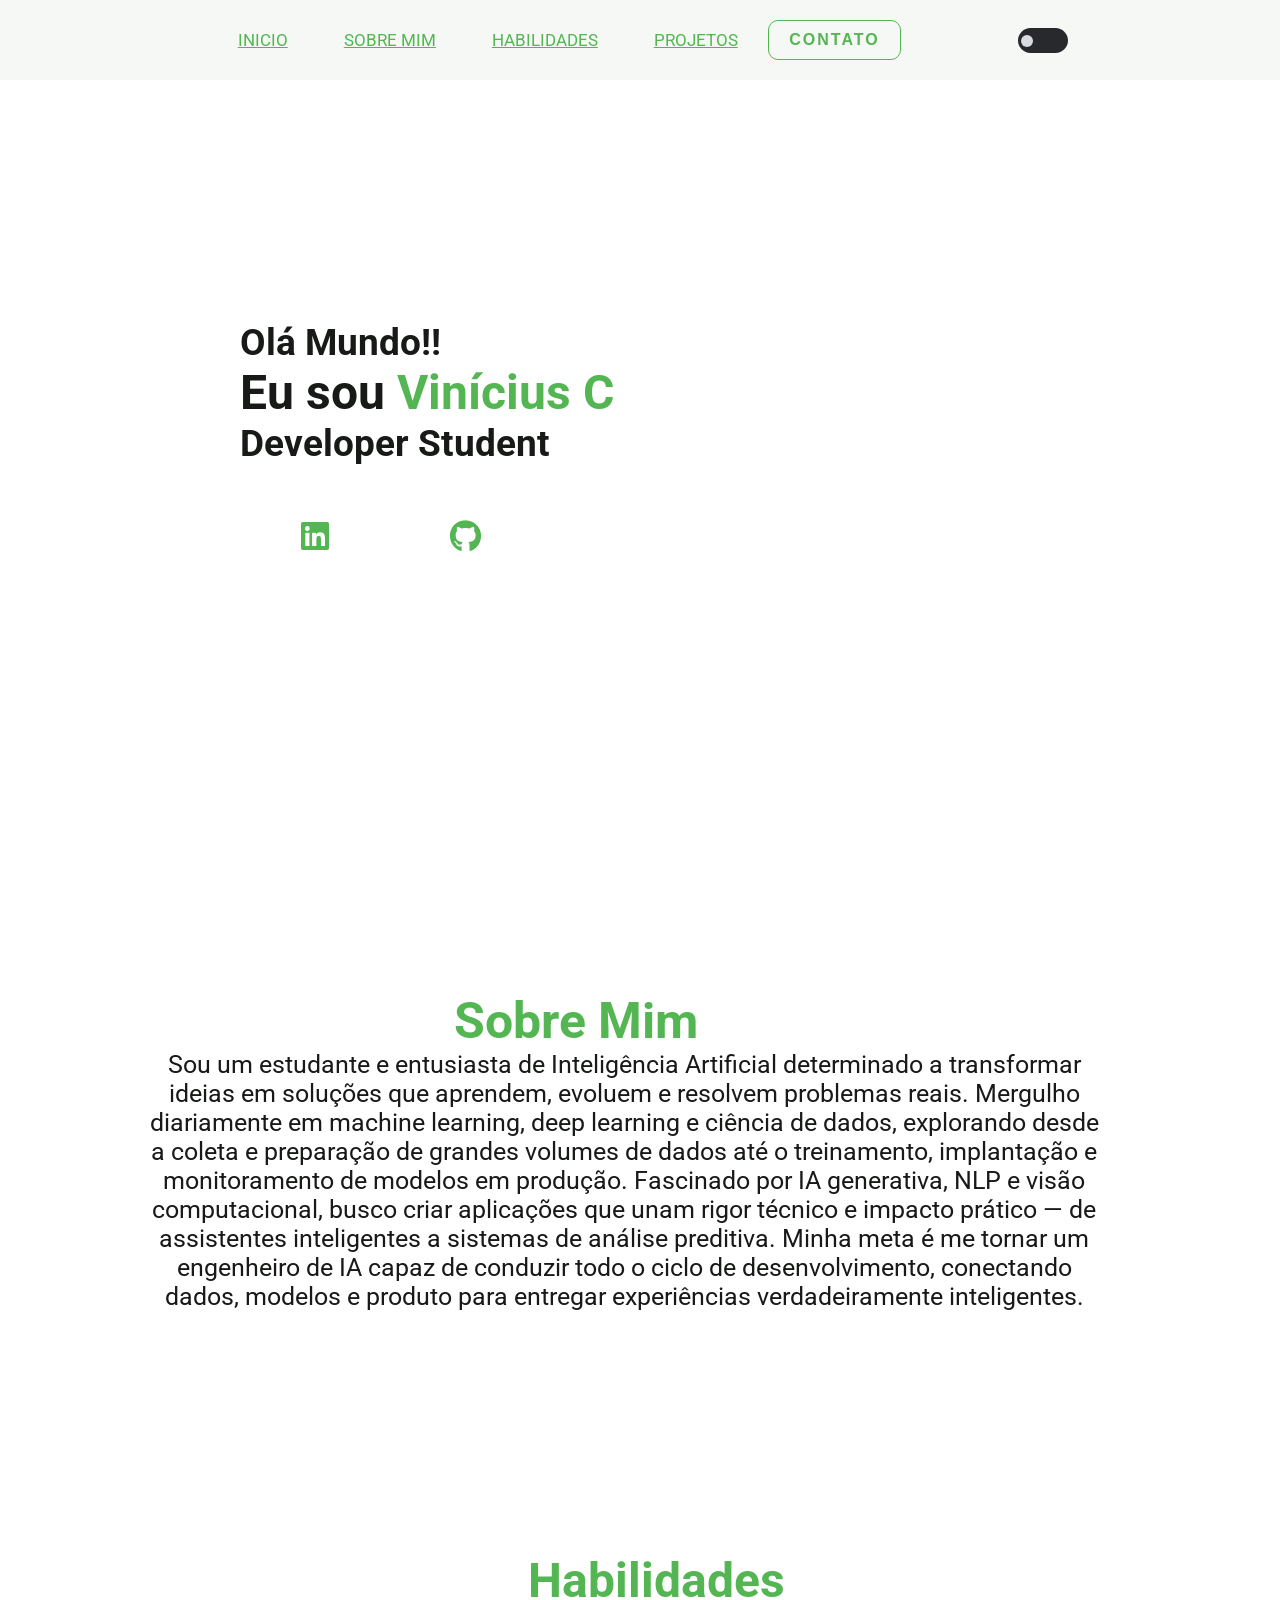
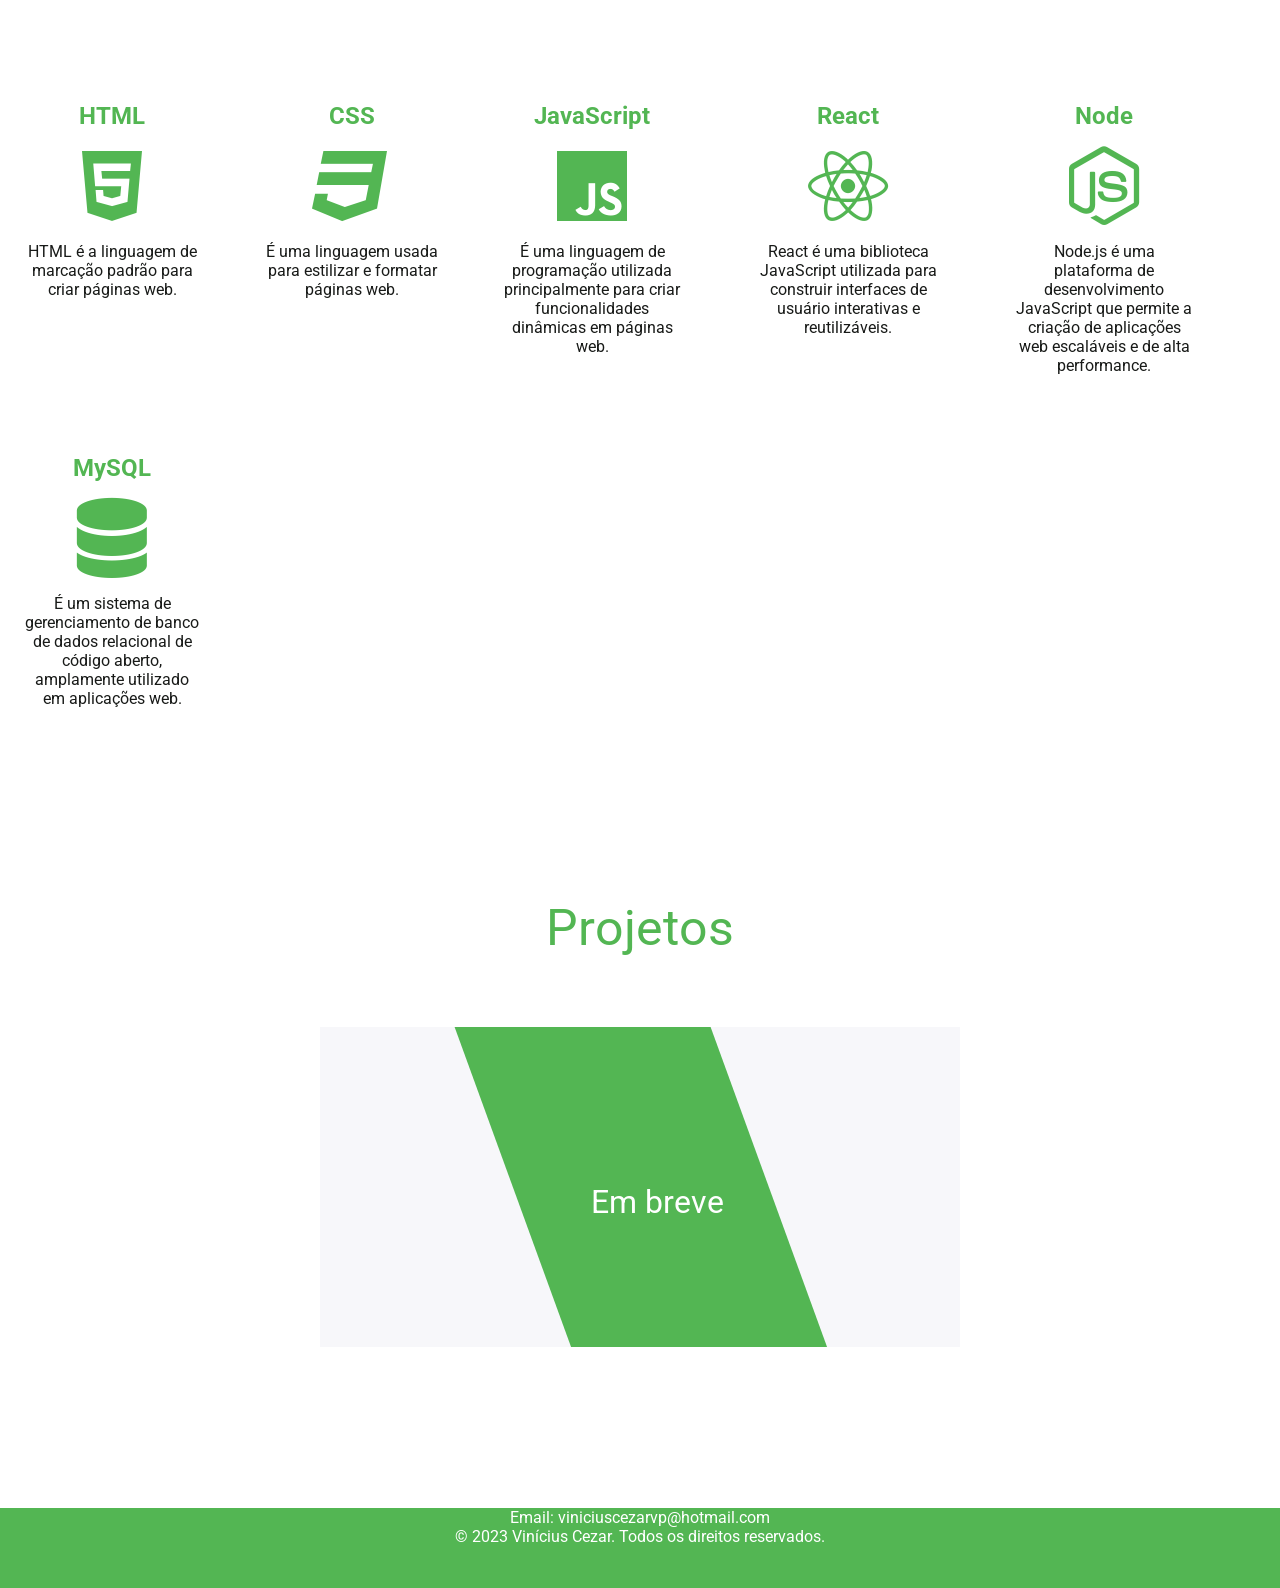
<file: portfolio.html>
<!DOCTYPE html>

<head>
    <html lang="pt-br"> 
    <meta charset="UTF-8">
    <meta name="viewport" content="width=device-width, initial-scale=1.0">
    <meta http-equiv="X-UA-Compatible" content="IE=edge">
    <title>Portfólio | V.Cezar</title>
    <link rel="stylesheet" href="port2.css">
    <link rel="preconnect" href="https://fonts.googleapis.com">
    <link rel="preconnect" href="https://fonts.gstatic.com" crossorigin>
    <link href="https://fonts.googleapis.com/css2?family=Roboto:wght@400;500;700&display=swap" rel="stylesheet">
    <link rel="stylesheet" href="https://cdnjs.cloudflare.com/ajax/libs/font-awesome/6.1.0/css/all.min.css">
</head>
<body class="light" id="body">
    
  

<!--Menu-->
        <header>
                
            <div class="cabeçalho">
                    
                <li>
                    <a id="inicio" href="#home">Inicio</a>
                </li>
                <li>
                    <a id="inicio" href="#about">Sobre Mim</a>
                </li>
                <li>
                    <a id="inicio" href="#habilidades">Habilidades</a>
                </li>
                <li>
                    <a id="inicio" href="#projetos">Projetos</a>
                </li>
                <button id="contact">
                    Contato
                </button>
                <div class="toggle-switch">
                    <label class="switch-label">
                      <input id="toggle" type="checkbox" class="checkbox">
                      <span class="slider"></span>
                    </label>
                  </div> 
                    </div>                 
            </div>
        </header>
<!--Menu-->

<!--Inicio-->
<section id="home">
        <div class="conteiner-text">
            <div class="text">
                <h3>Olá Mundo!!</h3>
                <h1>Eu sou <span id="vini"></span></h1> 
                <h3>Developer Student</h3>
                <div class="social-media"><br>
                    <a id="social" title="Linkedin" target="_blank" href="https://www.linkedin.com/in/vinícius-cezar-58616116a/"> <i class="fa-brands fa-linkedin"></i></a>
                    <a id="social" title="GitHub" target="_blank" href="https://github.com/ViCezar"><i class="fa-brands fa-github"></i></a>
                </div>
            </div>
        </div>
    
</section>
<!--Inicio-->

<!--Sobre Mim-->
<section id="about">
        <div class="sobre-mim">
        <h1 class="sobre-h1">Sobre Mim</h1>
        <p class="sobre-p">Sou um estudante e entusiasta de Inteligência Artificial determinado a transformar ideias em soluções que aprendem, evoluem e resolvem problemas reais.  Mergulho diariamente em machine learning, deep learning e ciência de dados, explorando desde a coleta e preparação de grandes volumes de dados até o treinamento, implantação e monitoramento de modelos em produção. Fascinado por IA generativa, NLP e visão computacional, busco criar aplicações que unam rigor técnico e impacto prático — de assistentes inteligentes a sistemas de análise preditiva. 
Minha meta é me tornar um engenheiro de IA capaz de conduzir todo o ciclo de desenvolvimento, conectando dados, modelos e produto para entregar experiências verdadeiramente inteligentes.
        </div>   
    </section>
<!--Sobre Mim-->

<!--Skills-->
<section id="habilidades">
    <h1>Habilidades</h1>
    <div class="centro">
        <div title="HTML" id="linguagens" class="html">
            <h2>HTML</h2>
            <i class="fa-brands fa-html5"></i>
            <p>HTML é a linguagem de marcação padrão para criar páginas web.
            </p>
        </div>
        
        <div title="CSS" id="linguagens" class="css">
            <h2>CSS</h2>
            <i class="fa-brands fa-css3"></i>
            <p>É uma linguagem usada para estilizar e formatar páginas web.
            </p>
        </div>

        <div title="JavaScript" id="linguagens" class="javascript">
            <h2>JavaScript</h2>
            <i class="fa-brands fa-js"></i>
            <p>É uma linguagem de programação utilizada 
                principalmente para criar
                 funcionalidades dinâmicas em páginas web. 
            </p>
        </div>

        <div title="React" id="linguagens" class="react">
            <h2>React</h2>
            <i class="fa-brands fa-react"></i>
            <p>React é uma biblioteca JavaScript utilizada para construir 
                interfaces de usuário interativas e reutilizáveis.  
            </p>
        </div>

        <div title="JS.Node" id="linguagens" class="node">
            <h2>Node</h2>
            <i class="fa-brands fa-node-js"></i>
            <p>Node.js é uma plataforma de desenvolvimento JavaScript
                 que permite a criação de aplicações web escaláveis e
                  de alta performance.   
            </p>
        </div>

        <div title="MySQL" id="linguagens" class="sql">
            <h2>MySQL</h2>
            <i class="fa-solid fa-database"></i>
            <p>É um sistema de gerenciamento de banco
                 de dados relacional 
                de código aberto, amplamente utilizado em aplicações web.  
            </p>
        </div>

    </div>
 </section>
<!--Skills-->

<!--projetos-->
<section id="projetos">
    <div class="projetos-futuros"> Projetos
        <div class="projetos-future">
            <div class="projeto-1"></div>
            <div class="projeto-2"></div>
            <div class="projeto-3"></div>
        </div>
    </div>
</section>
<!--Projetos-->


<footer>
   <img id="park" src="SP-Studio.png" alt="Vinícius">  
    <div class="creditos">
        <div class="site">Email: viniciuscezarvp@hotmail.com <br>  © 2023 Vinícius Cezar. Todos os direitos reservados. <br> </div>
    </div>
</main>
</footer>


    <script src="port.js"></script>
</div>
</body>
</html>
</file>
<file: port2.css>
.light {
  --color-text: #181a18;
  --color-click: #53b653;
  --color-site: #fff;
  --color-cabeçalho:#f6f8f6; 
  --color-moon: #f6f8f6;
  --color-sun: #181a18;
  --color-projeto: #f7f7fa
}
:root{
  --color-text: #53b653;
  --color-click: #53b653;
  --color-site: #131413;
  --color-cabeçalho:#181a18; 
  --color-moon:#1c2496;
  --color-sun: #ffcc00;
  --color-projeto: #1d1d1d;

 
}

* {
  margin: 0;
  padding: 0;
  box-sizing: border-box;
  -webkit-font-smoothing: antialiased;
  -moz-osx-font-smoothing: grayscale;
}

body {
  font-size: 62,5%;
  font-family: 'Roboto', sans-serif;
  background: var(--color-site);
}
  /*    CABEÇALHOO   */

.cabeçalho {
  background: var(--color-cabeçalho);
  position: fixed;
  display: inline-flex;
  width: 100%;
  height: 5rem;
  justify-content:center;
  align-items: center;
  gap: 6rem;
  z-index: 9999;
}

#contact {
  position: relative;
  padding: 10px 20px;
  border-radius: 10px;
  border: 1px solid ;
  font-size: 16px;
  text-transform: uppercase;
  font-weight: 600;
  letter-spacing: 2px;
  background: transparent;
  color: var(--color-click);
  overflow: hidden;
  box-shadow: 0 0 0 0 transparent;
  -webkit-transition: all 0.2s ease-in;
  -moz-transition: all 0.2s ease-in;
  transition: all 0.2s ease-in;
}

#contact:hover {
  background: var(--color-click);
  color: var(--color-site);
  -webkit-transition: all 0.2s ease-out;
  -moz-transition: all 0.2s ease-out;
  transition: all 0.2s ease-out;
}

#contact:hover::before {
  -webkit-animation: sh02 0.5s 0s linear;
  -moz-animation: sh02 0.5s 0s linear;
  animation: sh02 0.5s 0s linear;
}

#contact::before {
  content: '';
  display: block;
  width: 0px;
  height: 86%;
  position: absolute;
  top: 7%;
  left: 0%;
  opacity: 0;
  background: #fff;
  box-shadow: 0 0 50px 30px #fff;
  -webkit-transform: skewX(-20deg);
  -moz-transform: skewX(-20deg);
  -ms-transform: skewX(-20deg);
  -o-transform: skewX(-20deg);
  transform: skewX(-20deg);
}

@keyframes sh02 {
  from {
    opacity: 0;
    left: 0%;
  }

  50% {
    opacity: 1;
  }

  to {
    opacity: 0;
    left: 100%;
  }
}

button:active {
  box-shadow: 0 0 0 0 transparent;
  -webkit-transition: box-shadow 0.2s ease-in;
  -moz-transition: box-shadow 0.2s ease-in;
  transition: box-shadow 0.2s ease-in;
}

ul, li {
  list-style-type: none;
}

#inicio {
  font-size: 17px;
  background: transparent;
  border: none;
  padding: 1em 1.5em;
  color: var(--color-click);
  text-transform: uppercase;
  position: relative;
  transition: .5s ease;
}

#inicio::before {
  content: '';
  position: absolute;
  left: 0;
  bottom: 0;
  height: 2px;
  width: 0;
  background-color: var(--color-click);
  transition: .5s ease;
}

#inicio:hover {
  color: var(--color-cabeçalho);
  transition-delay: .5s;
}

#inicio:hover::before {
  width: 100%;
}

#inicio::after {
  content: '';
  position: absolute;
  left: 0;
  bottom: 0;
  height: 0;
  width: 100%;
  background-color: var(--color-click);
  transition: .4s ease;
  z-index: -1;
}

#inicio:hover::after {
  height: 100%;
  transition-delay: 0.4s;
  color: aliceblue;
}

.toggle-switch {
  position: relative;
  width: 50px;
  height: 25px;
  --light: #d8dbe0;
  --dark: #28292c;
  --link: rgb(27, 129, 112);
  --link-hover: rgb(24, 94, 82);
}

.switch-label {
  position: absolute;
  width: 100%;
  height: 25px;
  background-color: var(--dark);
  border-radius: 25px;
  cursor: pointer;
  border: 3px solid var(--dark);
}

.checkbox {
  position: absolute;
  display: none;
}

.slider {
  position: absolute;
  width: 100%;
  height: 100%;
  border-radius: 25px;
  -webkit-transition: 0.3s;
  transition: 0.3s;
}

.checkbox:checked ~ .slider {
  background-color: var(--light);
}

.slider::before {
  content: "";
  position: absolute;
  top: 4px;
  width: 12px;
  height: 12px;
  border-radius: 50%;
  -webkit-box-shadow: inset 12px -4px 0px 0px var(--light);
  box-shadow: inset 12px -4px 0px 0px var(--light);
  background-color: var(--dark);
  -webkit-transition: 0.3s;
  transition: 0.3s;
}

.checkbox:checked ~ .slider::before {
  -webkit-transform: translateX(25px);
  -ms-transform: translateX(25px);
  transform: translateX(30px);
  background-color: var(--dark);
  -webkit-box-shadow: none;
  box-shadow: none;
}


@media (max-width : 1440px) {
  .cabeçalho {
    width: 100%;
  position: fixed;
  display: inline-flex;
  height: 5rem;
  justify-content:center;
  align-items: center;
  gap: 3.7rem;
  z-index: 9999;
  }


}

@media (max-width : 1280px) {
  
  .cabeçalho {
    background: var(--color-cabeçalho);
    width: 100%;
    height: 5rem;
    justify-content:center;
    align-items: center;
    position: fixed;
    gap: 5px;
    overflow-x: hidden;
  }

  .toggle-switch {
    margin-left: 7rem;
  }
  
}


@media (max-width : 480px) {
  body {
    overflow-x: hidden;
  }

  #park {
    display: none;
  }
  .toggle-switch {
    display: none;
  }
  .cabeçalho {
    background: var(--color-cabeçalho);
    width: 480px;
    height: 5rem;
    
  }

  #contact {
    width: 10rem;
    font-size: 1.5rem;
    justify-content:center;
    align-items: center;
    position: absolute;
    left: 10rem;
  }
  a {
    display: none;
  }
  
}

 /*    CABEÇALHOO   */





    /*    HOME    */

  #home{
    background: var(--color-site);
    height: 45rem;
    width: 100%;
    }
  
  h1,h3 {
    color: var(--color-text);
    width: 90%;
  }  
  .conteiner-text {
    position: relative;
    top: 20rem;
    left: 15rem;
    font-size: 2rem;
    width: 70%;
  }

  .social-media {
    width: 90%;
  }

  .text {
    width: 90%;
  }
  
  #social{
    color: var(--color-click);
      width: 140px;
      height: auto;
      float: left;
      transition: .5s linear;
      position: relative;
      display: block;
      overflow: hidden;
      padding: 15px;
      text-align: center;
      margin: 0 5px;
      background: transparent;
      text-transform: uppercase;
      font-weight: 900;
    }
    
    #social:before {
      position: absolute;
      content: '';
      left: 0;
      bottom: 0;
      height: 4px;
      width: 100%;
      border-bottom: 4px solid transparent;
      border-left: 4px solid transparent;
      box-sizing: border-box;
      transform: translateX(100%);
    }
    
    #social:after {
      position: absolute;
      content: '';
      top: 0;
      left: 0;
      width: 100%;
      height: 4px;
      border-top: 4px solid transparent;
      border-right: 4px solid transparent;
      box-sizing: border-box;
      transform: translateX(-100%);
    }
    
    #social:hover {
      box-shadow: 0 5px 15px var(--color-click);
    }
    
    #social:hover:before {
      border-color: var(--color-click);
      height: 100%;
      transform: translateX(0);
      transition: .3s transform linear, .3s height linear .3s;
    }
    
    #social:hover:after {
      border-color: var(--color-click);
      height: 100%;
      transform: translateX(0);
      transition: .3s transform linear, .3s height linear .5s;
    }

    span {
      color: var(--color-click);
    }

    @media (max-width : 480px) {
      #home {
        width: 480px;
        display: flex;
        height: 22rem;
      }

      .conteiner-text {
      height: 5rem;
      justify-content:center;
      align-items: center;
      position: relative;
      top: 7rem;
      left: 100px;
      font-size: 24px;
      }

      .social-media {
        display: flex;
        padding-top: 1rem;
      }
    }


    /*    HOME    */




    /*     ABOUT     */

    #about {
      background: var(--color-site);
      height: 42rem;
      width: 100%;
      overflow: hidden;
      padding-top: 7rem;
    }

.sobre-mim {
  flex-direction: column;
  width: 50%;
  position: relative;
  left: 54rem;
  top: 10rem;

}

.sobre-h1 {
position: relative;
text-align: center;
color: var(--color-click);
font-size: 3rem;

}
.sobre-p {
  text-align: center;
  font-size: 1.5rem;
  color: var(--color-text);
}

@media (max-width : 1440px) {
  #about {
    width: 100%;
  }
  
  .sobre-mim{
    left: 23rem;
    
  }
}

@media (max-width : 1280px) {

  #about {
    width: 1200px;
  }
  

  .sobre-mim {
    width: 80%;
    position: relative;
    left: 12%;
    font-size: 1px;
  }

  .sobre-h1 {
    font-size: 50px;
  }

  .sobre-p {
    font-size: 25px;
  }
}



@media (max-width : 480px) {

  #about {
    height:650px;
    width: 480px;
  }

  .sobre-mim {
    width: 430px;
    position: relative;
    left: 25px;
    font-size: 1px;
  }

  .sobre-h1 {
    font-size: 40px;
  }

  .sobre-p {
    font-size: 20px;
  }
}

     /*     ABOUT     */


     
/*      SKILLS     */

#habilidades {
  width: 100%;
  height: 50.0rem;
  position: relative;
}


#habilidades h1 {
  position: absolute;
  text-align: center;
  top: 10rem;
  left: 5rem;
  font-size: 3rem;
  color: var(--color-click);
}

#habilidades i {
  font-size: 5rem;
}

#linguagens {
  color: var(--color-click);
  display: grid;
  position: absolute;
  text-align: center;
  width: 12rem;
  gap: 1rem;
  padding: 0.4rem;
}

#habilidades p {
  color: var(--color-text);
}

.html {
  top: 19rem;
  left: 15rem;
}

.css {
  top: 19rem;
  left: 30rem;
}

.javascript {
  top: 19rem;
  left: 45rem;
}

.react {
  top: 19rem;
  left: 60rem;
}

.node {
  top: 19rem;
  left: 75rem;
}

.sql {
  top: 19rem;
  left: 90rem;
}

.java {
  top: 41rem;
  left: 37rem;
}

.python {
  top: 41rem;
  left: 53rem;
}

.php {
  top: 41rem;
  left: 69rem;
}

#linguagens:before {
  position: absolute;
  content: '';
  left: 0;
  bottom: 0;
  height: 3px;
  width: 100%;
  border-bottom: 4px solid transparent;
  border-left: 4px solid transparent;
  box-sizing: border-box;
}

#linguagens:after {
  position: absolute;
  content: '';
  top: 0;
  left: 0;
  width: 100%;
  height: 4px;
  border-top: 4px solid transparent;
  border-right: 4px solid transparent;
  box-sizing: border-box;
}

#linguagens:hover {
  box-shadow: 0 5px 15px var(--color-click);
}

#linguagens:hover:before {
  border-color: var(--color-click);
  height: 100%;
  transform: translateX(0);
  transition: .5s transform linear, .5s height linear .5s;
}

#linguagens:hover:after {
  border-color: var(--color-click);
  height: 100%;
  transform: translateX(0);
  transition: .5s transform linear, .5s height linear .5s;
}

@media (max-width : 1280px){
  #habilidades {
    width: 100%;
  }

  .html {
    left: 1rem;
  }

  .css{
    left: 16rem;
  }

  .javascript{
    left: 31rem;
  }

  .react{
    left: 47rem;
  }

  .node{
    left: 63rem;
  }

  .sql{
    top: 41rem;
    left: 1rem;
  }

  .java{
    left: 16rem;
  }

  .python{
    left: 31rem;
  }

  .php{
    left: 47rem;
  }

}

@media (max-width : 480px){
  #habilidades {
    width: 100%;
  }

  #habilidades h1 {
    left: 2rem;
  }

  .html {
    left: 1rem;
  }

  .css{
    left: 16rem;
  }

  .javascript{
    top: 38rem;
    left: 1rem;
  }

  .react{
    top: 38rem;
    left: 16rem;
  }

  .node{
    top: 59rem;
    left: 1rem;
  }

  .sql{
    top: 59rem;
    left: 16rem;
    
  }

  .java{
    top: 81rem;
    left: 1rem;
  }

  .python{
    top: 81rem;
    left: 16rem;
  }

  .php{
    top: 95rem;
    left: 1rem;
  }

}



/*      SKILLS     */



/*      PROJETOS     */

#projetos {
  background: var(--color-site);
  width: 100%;
  height: 50.0rem;
  margin-top: 10rem;
}

.projetos-futuros {
  text-align: center;
  color: var(--color-click);
  font-size: 4.0rem;
  padding-top:7rem;
  position: relative;
  text-align: center;
  
}
.projetos-future {
  position:absolute;
  left: 50%;
  top:15rem;
  transform: translate(-50%);
  width: 80rem;
  height: 20rem;
  display: flex;
  text-align: center;
  justify-content: space-between;
  
}
.projetos-future div {
height: 20rem;
  width: 30%;
  background-color: var(--color-projeto);
  position: relative;
  overflow: hidden;
}
.projetos-future div:before {
  content: "";
  width: 100%;
  height: 100%;
  background: linear-gradient(-45deg, #53b653 0%, #53b653 50%,  50%, 100%);
  transform: translateY(50%) rotate(-45deg);
  transform-origin: 0 0;
  transition: transform 0.5s;
}
.projetos-future div:after {
  content: "Em breve";
  position: absolute;
  top: 50%;
  left: 50%;
  transform: translate(-50%, -50%) rotate(40deg);
  font-size: 2rem;
  color: var(--color-site);
}
.projetos-future div::before {
  content: "";
  position: absolute;
  top: 0;
  left: 7%;
  width: 10.0rem;
  height: 100%;
  background-color: var(--color-click);
  transform: skewX(50deg) translateX(-70%);
  display: inline-block; /* A faixa é exibida como um bloco de linha */
}

@media (max-width : 1440px){
  #projetos {
    width: 100%;
  }

  .projetos-futuros {
    width: 100%;
  }
}


@media (max-width : 1280px){
  
  #projetos {
    width: 100%;
    height: 100px;
    padding-top: 35px;
    background-color: var(--color-site);
  }
  
  .projetos-futuros{
    width: 100%;
    font-size: 50px;
    position:absolute;
    text-align:center;
    justify-content:center;
  }

  .projetos-future div {
      height: 20rem;
      width: 100%;
      background-color: var(--color-projeto);
      position: relative;
      overflow: hidden;
    }

  .projeto-1 {
    display: none;
  }

  .projeto-3 {
    display: none;
  }

  .projetos-future div::before {
    content: "";
    position: absolute;
    top: 0;
    left: 37%;
    width: 10.0rem;
    height: 100%;
    background-color: var(--color-click);
    transform: skewX(50deg) translateX(-70%);
    display: inline-block; /* A faixa é exibida como um bloco de linha */
  }

.projetos-future {
  width: 50%;
}

  .projetos-future div:before {
    width: 40%;
    transform: skewX(200deg) translateX(-40%);
  }


  .projetos-future div::after{
    width:70%;
    transform: translate(-46%, -10%) rotate(0deg);
  }

  
  
}

@media (max-width : 480px){
  #projetos {
    width: 450px;
    height: 100px;
    margin-top: 20px;
    background-color: var(--color-site);
  }
  
  .projetos-futuros{
    display: none;
  }
}


/*      PROJETOS     */



/*  FOOTER   */ 

footer {
  background: var(--color-click);
  position: relative;
  width: 100%;
  height: 5rem;
}

.site {
  position: relative;
  text-align: center;
  justify-content: center;
  margin-top: 1rem;
  color: #fff
}

#park  {
  position: absolute;
  top: 1;
  bottom: 0;
  right: 2rem;
  height: 11rem;
  width: 11rem;
}

#park:hover {
  transform: scale(1.1);
  overflow: visible;
}

@media (max-width:1440px) {
  footer {
    width: 100%;
    bottom: -10rem;
  }

  .creditos {
    left: -10rem;
  }
}

@media (max-width:1280px) {
  footer {
    width:100%;
    bottom: -40rem;
  }
  
  #park {
    display:none;
}
}

@media (max-width:480px){
  footer {
    width:480px;
    bottom: -52rem;
  }
  
  .creditos {
    width:80%;
    left:15px;
    font-size: 15px;
    position:relative;
    text-align:center;
    justify-content:center;
  }
 
  .site {
  width:80%;
  left:65px;
  }
  
  
}

/*  FOOTER   */
</file>
